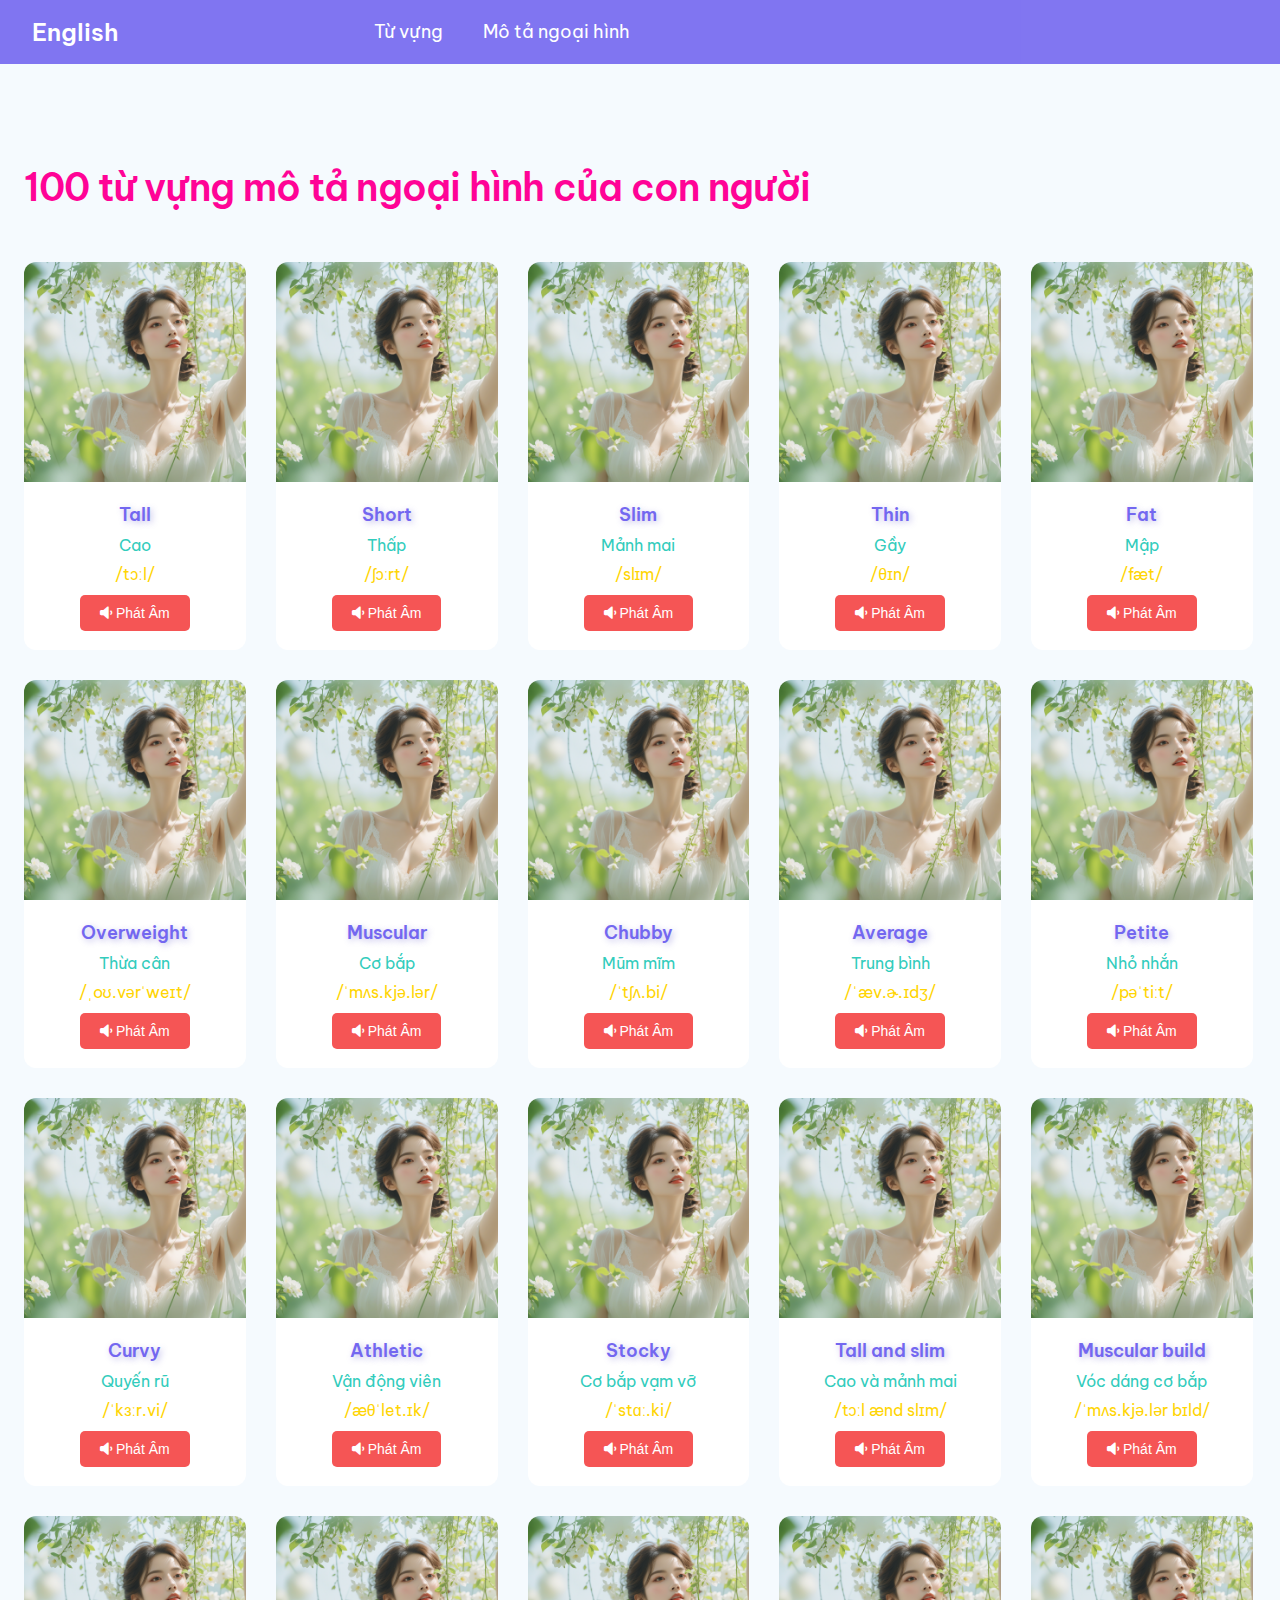
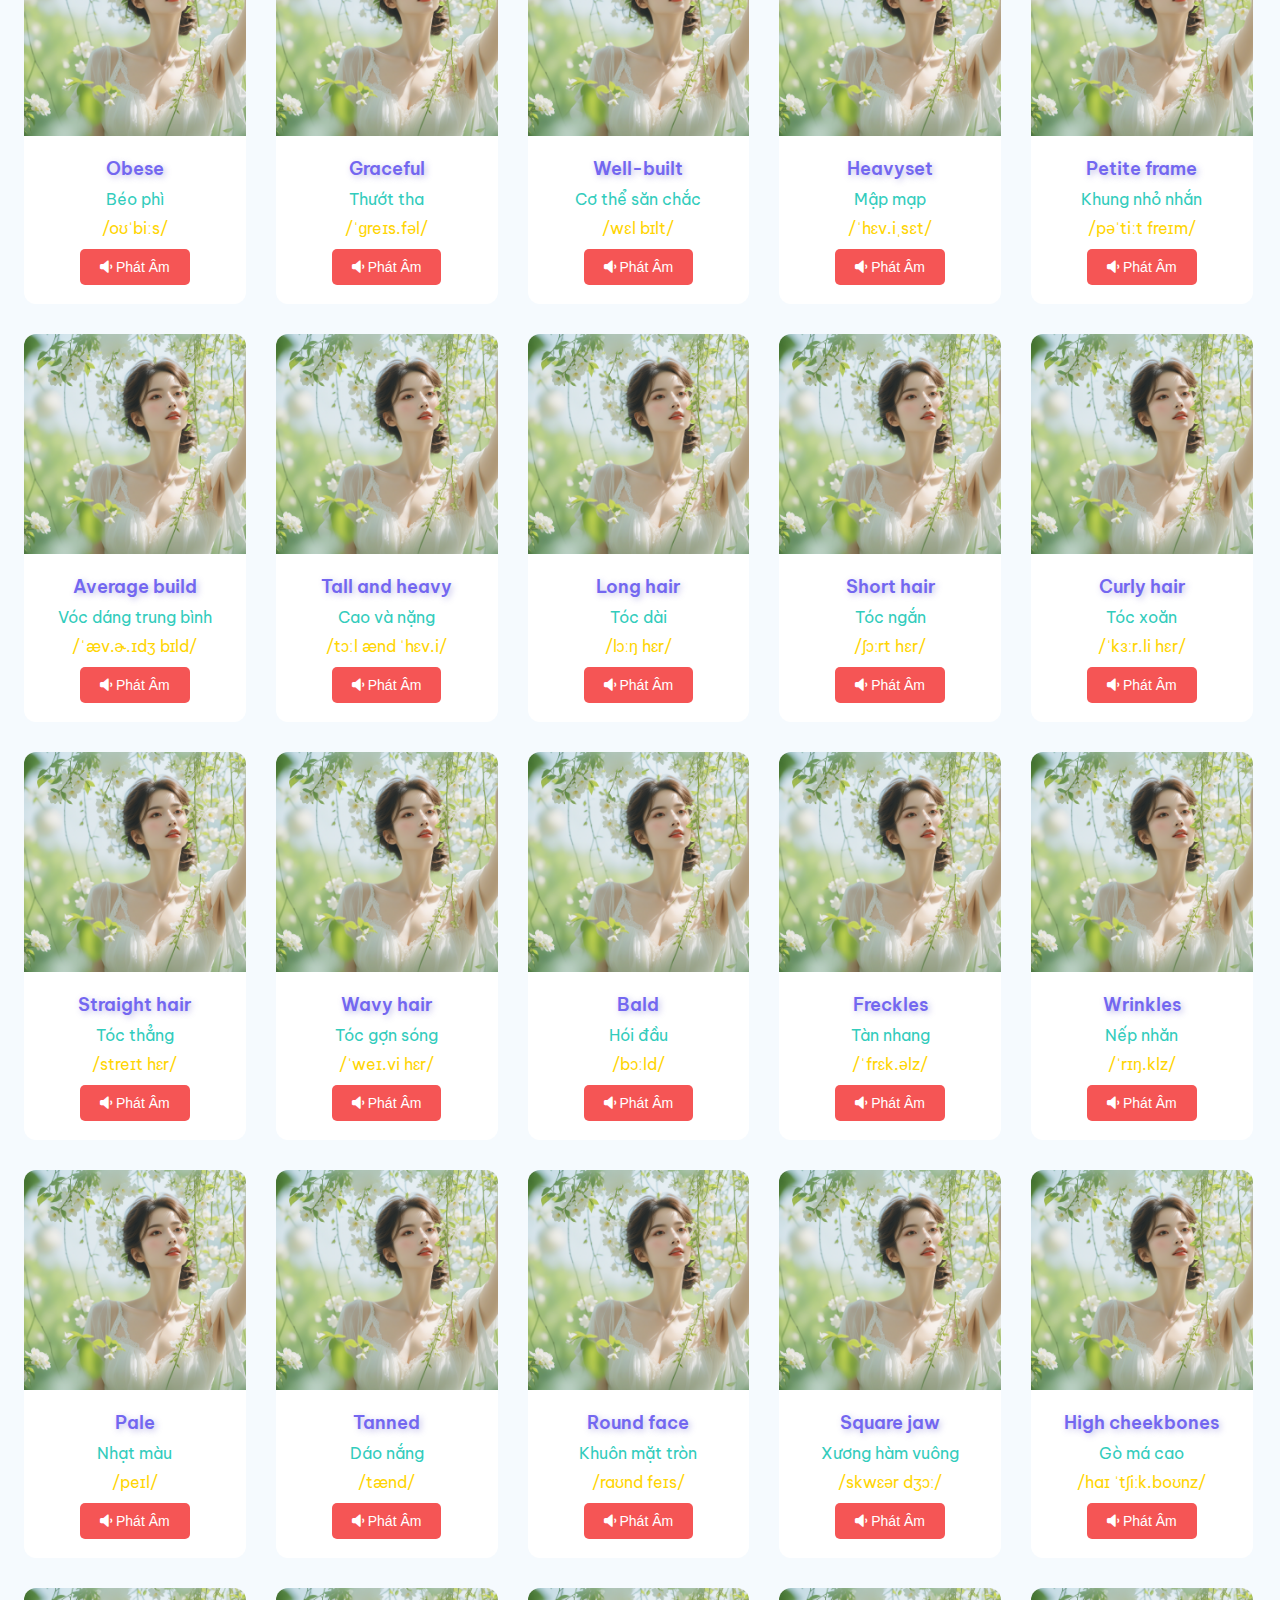
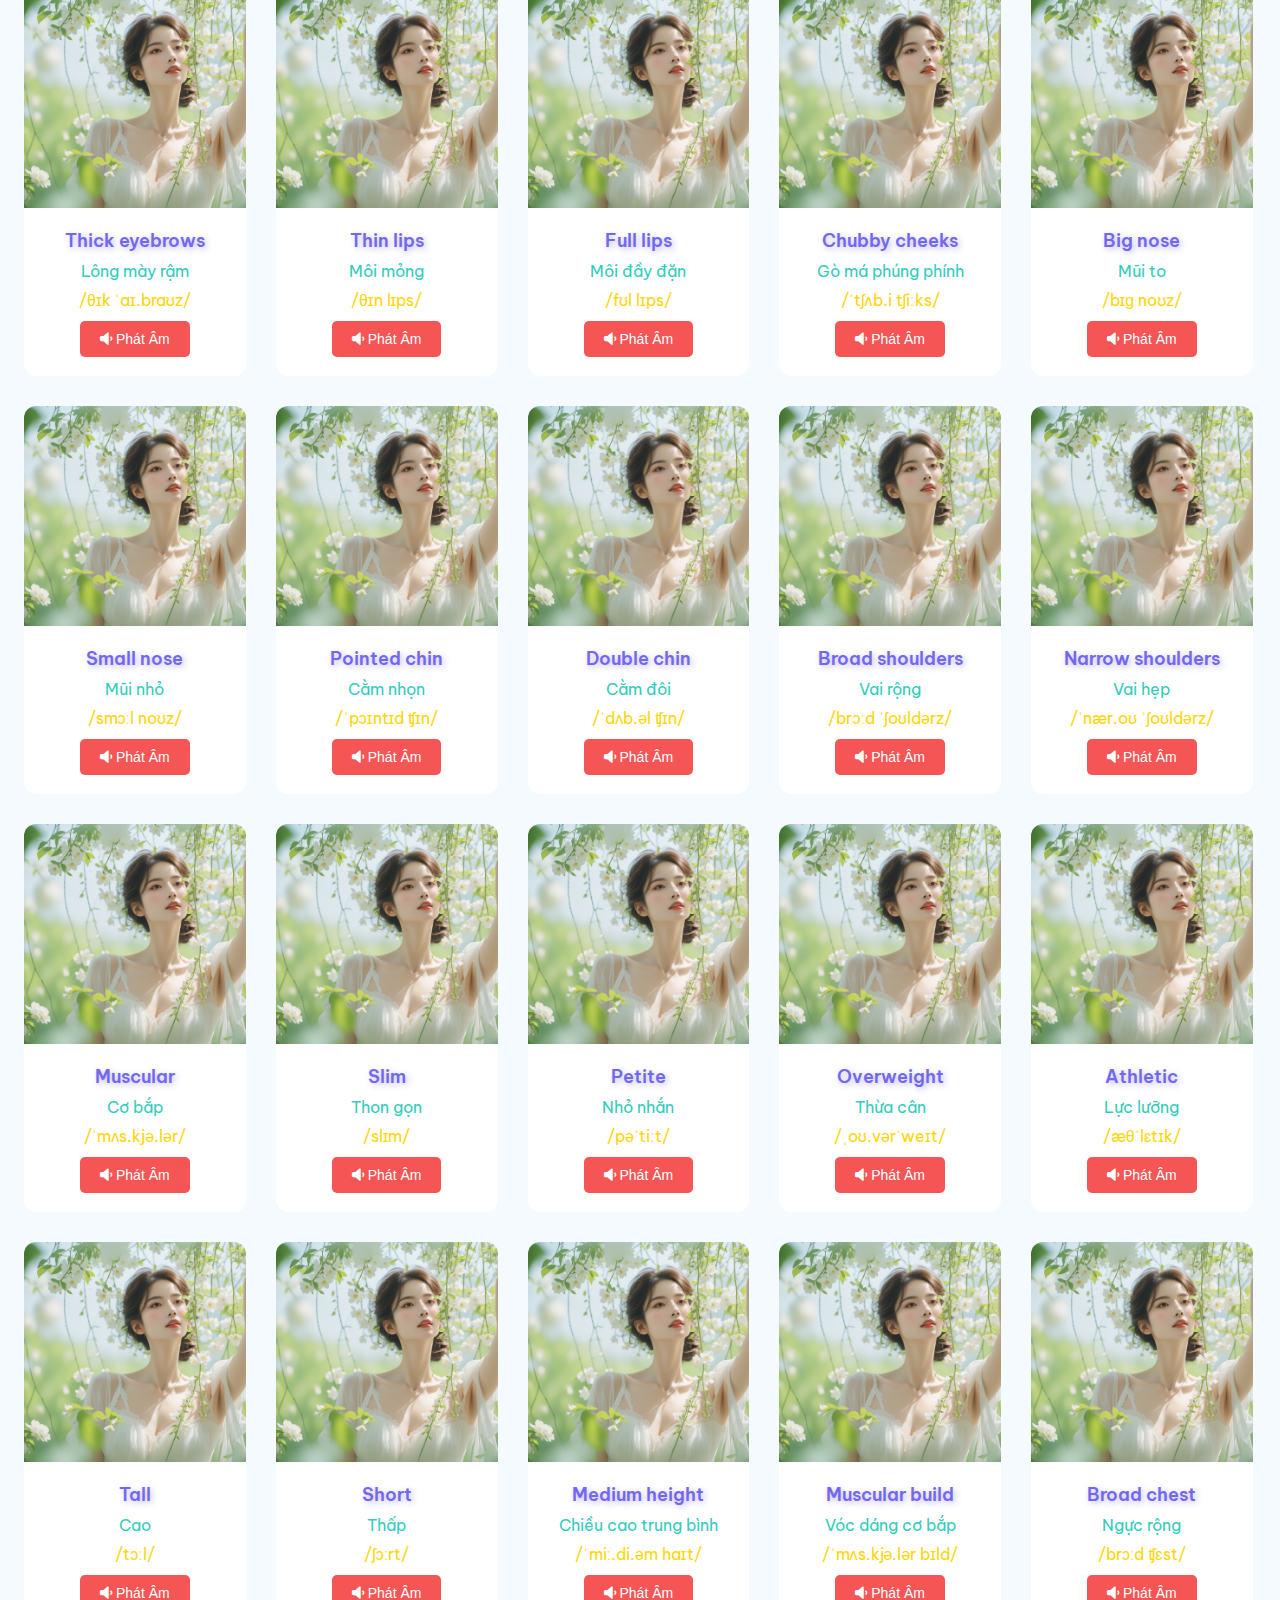
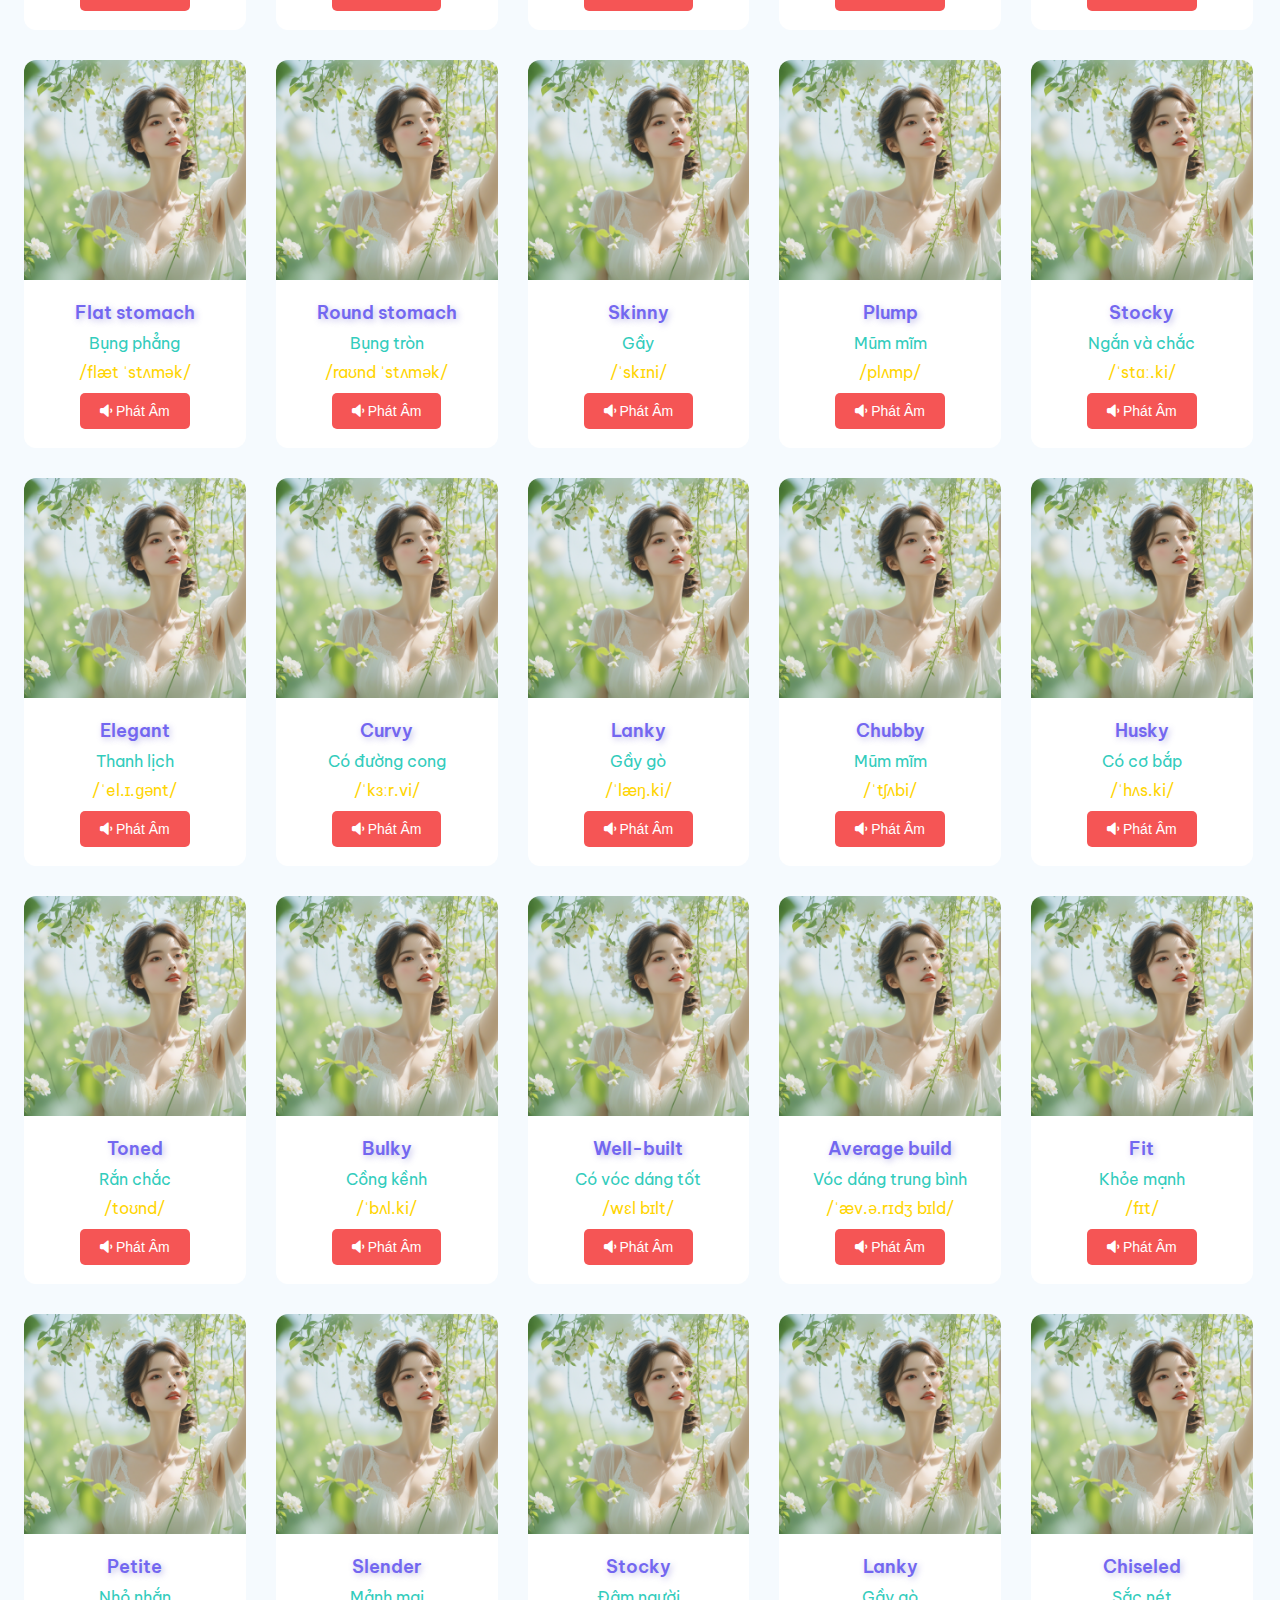
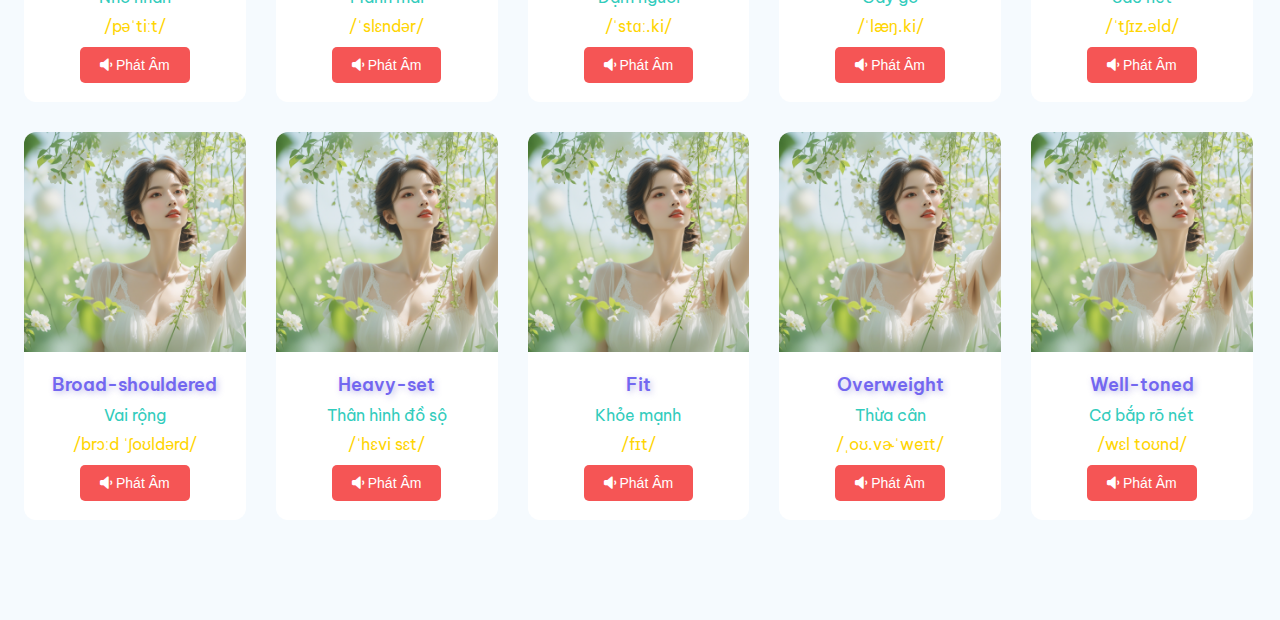
<file: ngoaihinh.html>
<!DOCTYPE html>
<html lang="en">
    <head>
        <meta charset="UTF-8" />
        <meta name="viewport" content="width=device-width, initial-scale=1.0" />
        <title>Speak English</title>
        <!-- Embed Font -->
        <link rel="preconnect" href="https://fonts.googleapis.com" />
        <link rel="preconnect" href="https://fonts.gstatic.com" crossorigin />
        <link
            href="https://fonts.googleapis.com/css2?family=Anton&family=Be+Vietnam+Pro:ital,wght@0,100;0,200;0,300;0,400;0,500;0,600;0,700;0,800;0,900;1,100;1,200;1,300;1,400;1,500;1,600;1,700;1,800;1,900&display=swap"
            rel="stylesheet"
        />
        <!-- Embed Icon -->
        <link
            rel="stylesheet"
            href="https://cdnjs.cloudflare.com/ajax/libs/font-awesome/6.0.0-beta3/css/all.min.css"
        />
        <!-- Embed Css  -->
        <link rel="stylesheet" href="./assets/css/style.css" />
        <link rel="stylesheet" href="./assets/css/responsive.css" />
    </head>
    <body>
        <!-- Menu -->
        <header class="header">
            <div class="content-main">
                <a href="./index.html" class="logo"> English </a>
                <div class="menu-toggle" onclick="toggleMenu()">
                    <span></span>
                    <span></span>
                    <span></span>
                </div>
                <ul class="menu">
                    <li>
                        <a href="./tuvung.html">Từ vựng</a>
                        <!-- <ul class="drop-menu">
                            <li><a href="#!"> </a></li>
                        </ul> -->
                    </li>
                    <li>
                        <a href="./ngoaihinh.html">Mô tả ngoại hình</a>
                    </li>
                </ul>
            </div>
        </header>
        <!-- English -->
        <div class="english">
            <div class="content">
                <h2 class="title">
                    100 từ vựng mô tả ngoại hình của con người
                </h2>
                <div class="list">
                    <!-- Item 1 -->
                    <div class="item">
                        <img
                            src="./assets/img/img-1.png"
                            alt=""
                            class="thumb"
                        />
                        <div class="body">
                            <h3 class="title line-clamp" id="vocab">Tall</h3>
                            <p class="desc">Cao</p>
                            <p class="IPA">/tɔːl/</p>
                            <p>
                                <button
                                    class="button"
                                    onclick="speakWord(this)"
                                >
                                    <i class="fa-solid fa-volume-low"></i> Phát
                                    Âm
                                </button>
                            </p>
                        </div>
                    </div>

                    <!-- Item 2 -->
                    <div class="item">
                        <img
                            src="./assets/img/img-1.png"
                            alt=""
                            class="thumb"
                        />
                        <div class="body">
                            <h3 class="title line-clamp" id="vocab">Short</h3>
                            <p class="desc">Thấp</p>
                            <p class="IPA">/ʃɔːrt/</p>
                            <p>
                                <button
                                    class="button"
                                    onclick="speakWord(this)"
                                >
                                    <i class="fa-solid fa-volume-low"></i> Phát
                                    Âm
                                </button>
                            </p>
                        </div>
                    </div>

                    <!-- Item 3 -->
                    <div class="item">
                        <img
                            src="./assets/img/img-1.png"
                            alt=""
                            class="thumb"
                        />
                        <div class="body">
                            <h3 class="title line-clamp" id="vocab">Slim</h3>
                            <p class="desc">Mảnh mai</p>
                            <p class="IPA">/slɪm/</p>
                            <p>
                                <button
                                    class="button"
                                    onclick="speakWord(this)"
                                >
                                    <i class="fa-solid fa-volume-low"></i> Phát
                                    Âm
                                </button>
                            </p>
                        </div>
                    </div>

                    <!-- Item 4 -->
                    <div class="item">
                        <img
                            src="./assets/img/img-1.png"
                            alt=""
                            class="thumb"
                        />
                        <div class="body">
                            <h3 class="title line-clamp" id="vocab">Thin</h3>
                            <p class="desc">Gầy</p>
                            <p class="IPA">/θɪn/</p>
                            <p>
                                <button
                                    class="button"
                                    onclick="speakWord(this)"
                                >
                                    <i class="fa-solid fa-volume-low"></i> Phát
                                    Âm
                                </button>
                            </p>
                        </div>
                    </div>

                    <!-- Item 5 -->
                    <div class="item">
                        <img
                            src="./assets/img/img-1.png"
                            alt=""
                            class="thumb"
                        />
                        <div class="body">
                            <h3 class="title line-clamp" id="vocab">Fat</h3>
                            <p class="desc">Mập</p>
                            <p class="IPA">/fæt/</p>
                            <p>
                                <button
                                    class="button"
                                    onclick="speakWord(this)"
                                >
                                    <i class="fa-solid fa-volume-low"></i> Phát
                                    Âm
                                </button>
                            </p>
                        </div>
                    </div>

                    <!-- Item 6 -->
                    <div class="item">
                        <img
                            src="./assets/img/img-1.png"
                            alt=""
                            class="thumb"
                        />
                        <div class="body">
                            <h3 class="title line-clamp" id="vocab">
                                Overweight
                            </h3>
                            <p class="desc">Thừa cân</p>
                            <p class="IPA">/ˌoʊ.vərˈweɪt/</p>
                            <p>
                                <button
                                    class="button"
                                    onclick="speakWord(this)"
                                >
                                    <i class="fa-solid fa-volume-low"></i> Phát
                                    Âm
                                </button>
                            </p>
                        </div>
                    </div>

                    <!-- Item 7 -->
                    <div class="item">
                        <img
                            src="./assets/img/img-1.png"
                            alt=""
                            class="thumb"
                        />
                        <div class="body">
                            <h3 class="title line-clamp" id="vocab">
                                Muscular
                            </h3>
                            <p class="desc">Cơ bắp</p>
                            <p class="IPA">/ˈmʌs.kjə.lər/</p>
                            <p>
                                <button
                                    class="button"
                                    onclick="speakWord(this)"
                                >
                                    <i class="fa-solid fa-volume-low"></i> Phát
                                    Âm
                                </button>
                            </p>
                        </div>
                    </div>

                    <!-- Item 8 -->
                    <div class="item">
                        <img
                            src="./assets/img/img-1.png"
                            alt=""
                            class="thumb"
                        />
                        <div class="body">
                            <h3 class="title line-clamp" id="vocab">Chubby</h3>
                            <p class="desc">Mũm mĩm</p>
                            <p class="IPA">/ˈtʃʌ.bi/</p>
                            <p>
                                <button
                                    class="button"
                                    onclick="speakWord(this)"
                                >
                                    <i class="fa-solid fa-volume-low"></i> Phát
                                    Âm
                                </button>
                            </p>
                        </div>
                    </div>

                    <!-- Item 9 -->
                    <div class="item">
                        <img
                            src="./assets/img/img-1.png"
                            alt=""
                            class="thumb"
                        />
                        <div class="body">
                            <h3 class="title line-clamp" id="vocab">Average</h3>
                            <p class="desc">Trung bình</p>
                            <p class="IPA">/ˈæv.ɚ.ɪdʒ/</p>
                            <p>
                                <button
                                    class="button"
                                    onclick="speakWord(this)"
                                >
                                    <i class="fa-solid fa-volume-low"></i> Phát
                                    Âm
                                </button>
                            </p>
                        </div>
                    </div>

                    <!-- Item 10 -->
                    <div class="item">
                        <img
                            src="./assets/img/img-1.png"
                            alt=""
                            class="thumb"
                        />
                        <div class="body">
                            <h3 class="title line-clamp" id="vocab">Petite</h3>
                            <p class="desc">Nhỏ nhắn</p>
                            <p class="IPA">/pəˈtiːt/</p>
                            <p>
                                <button
                                    class="button"
                                    onclick="speakWord(this)"
                                >
                                    <i class="fa-solid fa-volume-low"></i> Phát
                                    Âm
                                </button>
                            </p>
                        </div>
                    </div>

                    <!-- Item 11 -->
                    <div class="item">
                        <img
                            src="./assets/img/img-1.png"
                            alt=""
                            class="thumb"
                        />
                        <div class="body">
                            <h3 class="title line-clamp" id="vocab">Curvy</h3>
                            <p class="desc">Quyến rũ</p>
                            <p class="IPA">/ˈkɜːr.vi/</p>
                            <p>
                                <button
                                    class="button"
                                    onclick="speakWord(this)"
                                >
                                    <i class="fa-solid fa-volume-low"></i> Phát
                                    Âm
                                </button>
                            </p>
                        </div>
                    </div>

                    <!-- Item 12 -->
                    <div class="item">
                        <img
                            src="./assets/img/img-1.png"
                            alt=""
                            class="thumb"
                        />
                        <div class="body">
                            <h3 class="title line-clamp" id="vocab">
                                Athletic
                            </h3>
                            <p class="desc">Vận động viên</p>
                            <p class="IPA">/æθˈlet.ɪk/</p>
                            <p>
                                <button
                                    class="button"
                                    onclick="speakWord(this)"
                                >
                                    <i class="fa-solid fa-volume-low"></i> Phát
                                    Âm
                                </button>
                            </p>
                        </div>
                    </div>

                    <!-- Item 13 -->
                    <div class="item">
                        <img
                            src="./assets/img/img-1.png"
                            alt=""
                            class="thumb"
                        />
                        <div class="body">
                            <h3 class="title line-clamp" id="vocab">Stocky</h3>
                            <p class="desc">Cơ bắp vạm vỡ</p>
                            <p class="IPA">/ˈstɑː.ki/</p>
                            <p>
                                <button
                                    class="button"
                                    onclick="speakWord(this)"
                                >
                                    <i class="fa-solid fa-volume-low"></i> Phát
                                    Âm
                                </button>
                            </p>
                        </div>
                    </div>

                    <!-- Item 14 -->
                    <div class="item">
                        <img
                            src="./assets/img/img-1.png"
                            alt=""
                            class="thumb"
                        />
                        <div class="body">
                            <h3 class="title line-clamp" id="vocab">
                                Tall and slim
                            </h3>
                            <p class="desc">Cao và mảnh mai</p>
                            <p class="IPA">/tɔːl ænd slɪm/</p>
                            <p>
                                <button
                                    class="button"
                                    onclick="speakWord(this)"
                                >
                                    <i class="fa-solid fa-volume-low"></i> Phát
                                    Âm
                                </button>
                            </p>
                        </div>
                    </div>

                    <!-- Item 15 -->
                    <div class="item">
                        <img
                            src="./assets/img/img-1.png"
                            alt=""
                            class="thumb"
                        />
                        <div class="body">
                            <h3 class="title line-clamp" id="vocab">
                                Muscular build
                            </h3>
                            <p class="desc">Vóc dáng cơ bắp</p>
                            <p class="IPA">/ˈmʌs.kjə.lər bɪld/</p>
                            <p>
                                <button
                                    class="button"
                                    onclick="speakWord(this)"
                                >
                                    <i class="fa-solid fa-volume-low"></i> Phát
                                    Âm
                                </button>
                            </p>
                        </div>
                    </div>

                    <!-- Item 16 -->
                    <div class="item">
                        <img
                            src="./assets/img/img-1.png"
                            alt=""
                            class="thumb"
                        />
                        <div class="body">
                            <h3 class="title line-clamp" id="vocab">Obese</h3>
                            <p class="desc">Béo phì</p>
                            <p class="IPA">/oʊˈbiːs/</p>
                            <p>
                                <button
                                    class="button"
                                    onclick="speakWord(this)"
                                >
                                    <i class="fa-solid fa-volume-low"></i> Phát
                                    Âm
                                </button>
                            </p>
                        </div>
                    </div>

                    <!-- Item 17 -->
                    <div class="item">
                        <img
                            src="./assets/img/img-1.png"
                            alt=""
                            class="thumb"
                        />
                        <div class="body">
                            <h3 class="title line-clamp" id="vocab">
                                Graceful
                            </h3>
                            <p class="desc">Thướt tha</p>
                            <p class="IPA">/ˈɡreɪs.fəl/</p>
                            <p>
                                <button
                                    class="button"
                                    onclick="speakWord(this)"
                                >
                                    <i class="fa-solid fa-volume-low"></i> Phát
                                    Âm
                                </button>
                            </p>
                        </div>
                    </div>

                    <!-- Item 18 -->
                    <div class="item">
                        <img
                            src="./assets/img/img-1.png"
                            alt=""
                            class="thumb"
                        />
                        <div class="body">
                            <h3 class="title line-clamp" id="vocab">
                                Well-built
                            </h3>
                            <p class="desc">Cơ thể săn chắc</p>
                            <p class="IPA">/wɛl bɪlt/</p>
                            <p>
                                <button
                                    class="button"
                                    onclick="speakWord(this)"
                                >
                                    <i class="fa-solid fa-volume-low"></i> Phát
                                    Âm
                                </button>
                            </p>
                        </div>
                    </div>

                    <!-- Item 19 -->
                    <div class="item">
                        <img
                            src="./assets/img/img-1.png"
                            alt=""
                            class="thumb"
                        />
                        <div class="body">
                            <h3 class="title line-clamp" id="vocab">
                                Heavyset
                            </h3>
                            <p class="desc">Mập mạp</p>
                            <p class="IPA">/ˈhɛv.iˌsɛt/</p>
                            <p>
                                <button
                                    class="button"
                                    onclick="speakWord(this)"
                                >
                                    <i class="fa-solid fa-volume-low"></i> Phát
                                    Âm
                                </button>
                            </p>
                        </div>
                    </div>

                    <!-- Item 20 -->
                    <div class="item">
                        <img
                            src="./assets/img/img-1.png"
                            alt=""
                            class="thumb"
                        />
                        <div class="body">
                            <h3 class="title line-clamp" id="vocab">
                                Petite frame
                            </h3>
                            <p class="desc">Khung nhỏ nhắn</p>
                            <p class="IPA">/pəˈtiːt freɪm/</p>
                            <p>
                                <button
                                    class="button"
                                    onclick="speakWord(this)"
                                >
                                    <i class="fa-solid fa-volume-low"></i> Phát
                                    Âm
                                </button>
                            </p>
                        </div>
                    </div>

                    <!-- Item 21 -->
                    <div class="item">
                        <img
                            src="./assets/img/img-1.png"
                            alt=""
                            class="thumb"
                        />
                        <div class="body">
                            <h3 class="title line-clamp" id="vocab">
                                Average build
                            </h3>
                            <p class="desc">Vóc dáng trung bình</p>
                            <p class="IPA">/ˈæv.ɚ.ɪdʒ bɪld/</p>
                            <p>
                                <button
                                    class="button"
                                    onclick="speakWord(this)"
                                >
                                    <i class="fa-solid fa-volume-low"></i> Phát
                                    Âm
                                </button>
                            </p>
                        </div>
                    </div>

                    <!-- Item 22 -->
                    <div class="item">
                        <img
                            src="./assets/img/img-1.png"
                            alt=""
                            class="thumb"
                        />
                        <div class="body">
                            <h3 class="title line-clamp" id="vocab">
                                Tall and heavy
                            </h3>
                            <p class="desc">Cao và nặng</p>
                            <p class="IPA">/tɔːl ænd ˈhɛv.i/</p>
                            <p>
                                <button
                                    class="button"
                                    onclick="speakWord(this)"
                                >
                                    <i class="fa-solid fa-volume-low"></i> Phát
                                    Âm
                                </button>
                            </p>
                        </div>
                    </div>

                    <!-- Item 23 -->
                    <div class="item">
                        <img
                            src="./assets/img/img-1.png"
                            alt=""
                            class="thumb"
                        />
                        <div class="body">
                            <h3 class="title line-clamp" id="vocab">
                                Long hair
                            </h3>
                            <p class="desc">Tóc dài</p>
                            <p class="IPA">/lɔːŋ hɛr/</p>
                            <p>
                                <button
                                    class="button"
                                    onclick="speakWord(this)"
                                >
                                    <i class="fa-solid fa-volume-low"></i> Phát
                                    Âm
                                </button>
                            </p>
                        </div>
                    </div>

                    <!-- Item 24 -->
                    <div class="item">
                        <img
                            src="./assets/img/img-1.png"
                            alt=""
                            class="thumb"
                        />
                        <div class="body">
                            <h3 class="title line-clamp" id="vocab">
                                Short hair
                            </h3>
                            <p class="desc">Tóc ngắn</p>
                            <p class="IPA">/ʃɔːrt hɛr/</p>
                            <p>
                                <button
                                    class="button"
                                    onclick="speakWord(this)"
                                >
                                    <i class="fa-solid fa-volume-low"></i> Phát
                                    Âm
                                </button>
                            </p>
                        </div>
                    </div>

                    <!-- Item 25 -->
                    <div class="item">
                        <img
                            src="./assets/img/img-1.png"
                            alt=""
                            class="thumb"
                        />
                        <div class="body">
                            <h3 class="title line-clamp" id="vocab">
                                Curly hair
                            </h3>
                            <p class="desc">Tóc xoăn</p>
                            <p class="IPA">/ˈkɜːr.li hɛr/</p>
                            <p>
                                <button
                                    class="button"
                                    onclick="speakWord(this)"
                                >
                                    <i class="fa-solid fa-volume-low"></i> Phát
                                    Âm
                                </button>
                            </p>
                        </div>
                    </div>

                    <!-- Item 26 -->
                    <div class="item">
                        <img
                            src="./assets/img/img-1.png"
                            alt=""
                            class="thumb"
                        />
                        <div class="body">
                            <h3 class="title line-clamp" id="vocab">
                                Straight hair
                            </h3>
                            <p class="desc">Tóc thẳng</p>
                            <p class="IPA">/streɪt hɛr/</p>
                            <p>
                                <button
                                    class="button"
                                    onclick="speakWord(this)"
                                >
                                    <i class="fa-solid fa-volume-low"></i> Phát
                                    Âm
                                </button>
                            </p>
                        </div>
                    </div>

                    <!-- Item 27 -->
                    <div class="item">
                        <img
                            src="./assets/img/img-1.png"
                            alt=""
                            class="thumb"
                        />
                        <div class="body">
                            <h3 class="title line-clamp" id="vocab">
                                Wavy hair
                            </h3>
                            <p class="desc">Tóc gợn sóng</p>
                            <p class="IPA">/ˈweɪ.vi hɛr/</p>
                            <p>
                                <button
                                    class="button"
                                    onclick="speakWord(this)"
                                >
                                    <i class="fa-solid fa-volume-low"></i> Phát
                                    Âm
                                </button>
                            </p>
                        </div>
                    </div>

                    <!-- Item 28 -->
                    <div class="item">
                        <img
                            src="./assets/img/img-1.png"
                            alt=""
                            class="thumb"
                        />
                        <div class="body">
                            <h3 class="title line-clamp" id="vocab">Bald</h3>
                            <p class="desc">Hói đầu</p>
                            <p class="IPA">/bɔːld/</p>
                            <p>
                                <button
                                    class="button"
                                    onclick="speakWord(this)"
                                >
                                    <i class="fa-solid fa-volume-low"></i> Phát
                                    Âm
                                </button>
                            </p>
                        </div>
                    </div>

                    <!-- Item 29 -->
                    <div class="item">
                        <img
                            src="./assets/img/img-1.png"
                            alt=""
                            class="thumb"
                        />
                        <div class="body">
                            <h3 class="title line-clamp" id="vocab">
                                Freckles
                            </h3>
                            <p class="desc">Tàn nhang</p>
                            <p class="IPA">/ˈfrɛk.əlz/</p>
                            <p>
                                <button
                                    class="button"
                                    onclick="speakWord(this)"
                                >
                                    <i class="fa-solid fa-volume-low"></i> Phát
                                    Âm
                                </button>
                            </p>
                        </div>
                    </div>
                    <!-- Item 30 -->
                    <div class="item">
                        <img
                            src="./assets/img/img-1.png"
                            alt=""
                            class="thumb"
                        />
                        <div class="body">
                            <h3 class="title line-clamp" id="vocab">
                                Wrinkles
                            </h3>
                            <p class="desc">Nếp nhăn</p>
                            <p class="IPA">/ˈrɪŋ.klz/</p>
                            <p>
                                <button
                                    class="button"
                                    onclick="speakWord(this)"
                                >
                                    <i class="fa-solid fa-volume-low"></i> Phát
                                    Âm
                                </button>
                            </p>
                        </div>
                    </div>

                    <!-- Item 31 -->
                    <div class="item">
                        <img
                            src="./assets/img/img-1.png"
                            alt=""
                            class="thumb"
                        />
                        <div class="body">
                            <h3 class="title line-clamp" id="vocab">Pale</h3>
                            <p class="desc">Nhạt màu</p>
                            <p class="IPA">/peɪl/</p>
                            <p>
                                <button
                                    class="button"
                                    onclick="speakWord(this)"
                                >
                                    <i class="fa-solid fa-volume-low"></i> Phát
                                    Âm
                                </button>
                            </p>
                        </div>
                    </div>

                    <!-- Item 32 -->
                    <div class="item">
                        <img
                            src="./assets/img/img-1.png"
                            alt=""
                            class="thumb"
                        />
                        <div class="body">
                            <h3 class="title line-clamp" id="vocab">Tanned</h3>
                            <p class="desc">Dáo nắng</p>
                            <p class="IPA">/tænd/</p>
                            <p>
                                <button
                                    class="button"
                                    onclick="speakWord(this)"
                                >
                                    <i class="fa-solid fa-volume-low"></i> Phát
                                    Âm
                                </button>
                            </p>
                        </div>
                    </div>

                    <!-- Item 33 -->
                    <div class="item">
                        <img
                            src="./assets/img/img-1.png"
                            alt=""
                            class="thumb"
                        />
                        <div class="body">
                            <h3 class="title line-clamp" id="vocab">
                                Round face
                            </h3>
                            <p class="desc">Khuôn mặt tròn</p>
                            <p class="IPA">/raʊnd feɪs/</p>
                            <p>
                                <button
                                    class="button"
                                    onclick="speakWord(this)"
                                >
                                    <i class="fa-solid fa-volume-low"></i> Phát
                                    Âm
                                </button>
                            </p>
                        </div>
                    </div>

                    <!-- Item 34 -->
                    <div class="item">
                        <img
                            src="./assets/img/img-1.png"
                            alt=""
                            class="thumb"
                        />
                        <div class="body">
                            <h3 class="title line-clamp" id="vocab">
                                Square jaw
                            </h3>
                            <p class="desc">Xương hàm vuông</p>
                            <p class="IPA">/skwɛər dʒɔː/</p>
                            <p>
                                <button
                                    class="button"
                                    onclick="speakWord(this)"
                                >
                                    <i class="fa-solid fa-volume-low"></i> Phát
                                    Âm
                                </button>
                            </p>
                        </div>
                    </div>

                    <!-- Item 35 -->
                    <div class="item">
                        <img
                            src="./assets/img/img-1.png"
                            alt=""
                            class="thumb"
                        />
                        <div class="body">
                            <h3 class="title line-clamp" id="vocab">
                                High cheekbones
                            </h3>
                            <p class="desc">Gò má cao</p>
                            <p class="IPA">/haɪ ˈtʃiːk.boʊnz/</p>
                            <p>
                                <button
                                    class="button"
                                    onclick="speakWord(this)"
                                >
                                    <i class="fa-solid fa-volume-low"></i> Phát
                                    Âm
                                </button>
                            </p>
                        </div>
                    </div>

                    <!-- Item 36 -->
                    <div class="item">
                        <img
                            src="./assets/img/img-1.png"
                            alt=""
                            class="thumb"
                        />
                        <div class="body">
                            <h3 class="title line-clamp" id="vocab">
                                Thick eyebrows
                            </h3>
                            <p class="desc">Lông mày rậm</p>
                            <p class="IPA">/θɪk ˈaɪ.braʊz/</p>
                            <p>
                                <button
                                    class="button"
                                    onclick="speakWord(this)"
                                >
                                    <i class="fa-solid fa-volume-low"></i> Phát
                                    Âm
                                </button>
                            </p>
                        </div>
                    </div>

                    <!-- Item 37 -->
                    <div class="item">
                        <img
                            src="./assets/img/img-1.png"
                            alt=""
                            class="thumb"
                        />
                        <div class="body">
                            <h3 class="title line-clamp" id="vocab">
                                Thin lips
                            </h3>
                            <p class="desc">Môi mỏng</p>
                            <p class="IPA">/θɪn lɪps/</p>
                            <p>
                                <button
                                    class="button"
                                    onclick="speakWord(this)"
                                >
                                    <i class="fa-solid fa-volume-low"></i> Phát
                                    Âm
                                </button>
                            </p>
                        </div>
                    </div>

                    <!-- Item 38 -->
                    <div class="item">
                        <img
                            src="./assets/img/img-1.png"
                            alt=""
                            class="thumb"
                        />
                        <div class="body">
                            <h3 class="title line-clamp" id="vocab">
                                Full lips
                            </h3>
                            <p class="desc">Môi đầy đặn</p>
                            <p class="IPA">/fʊl lɪps/</p>
                            <p>
                                <button
                                    class="button"
                                    onclick="speakWord(this)"
                                >
                                    <i class="fa-solid fa-volume-low"></i> Phát
                                    Âm
                                </button>
                            </p>
                        </div>
                    </div>

                    <!-- Item 39 -->
                    <div class="item">
                        <img
                            src="./assets/img/img-1.png"
                            alt=""
                            class="thumb"
                        />
                        <div class="body">
                            <h3 class="title line-clamp" id="vocab">
                                Chubby cheeks
                            </h3>
                            <p class="desc">Gò má phúng phính</p>
                            <p class="IPA">/ˈtʃʌb.i tʃiːks/</p>
                            <p>
                                <button
                                    class="button"
                                    onclick="speakWord(this)"
                                >
                                    <i class="fa-solid fa-volume-low"></i> Phát
                                    Âm
                                </button>
                            </p>
                        </div>
                    </div>

                    <!-- Item 40 -->
                    <div class="item">
                        <img
                            src="./assets/img/img-1.png"
                            alt=""
                            class="thumb"
                        />
                        <div class="body">
                            <h3 class="title line-clamp" id="vocab">
                                Big nose
                            </h3>
                            <p class="desc">Mũi to</p>
                            <p class="IPA">/bɪɡ noʊz/</p>
                            <p>
                                <button
                                    class="button"
                                    onclick="speakWord(this)"
                                >
                                    <i class="fa-solid fa-volume-low"></i> Phát
                                    Âm
                                </button>
                            </p>
                        </div>
                    </div>
                    <!-- Item 41 -->
                    <div class="item">
                        <img
                            src="./assets/img/img-1.png"
                            alt=""
                            class="thumb"
                        />
                        <div class="body">
                            <h3 class="title line-clamp" id="vocab">
                                Small nose
                            </h3>
                            <p class="desc">Mũi nhỏ</p>
                            <p class="IPA">/smɔːl noʊz/</p>
                            <p>
                                <button
                                    class="button"
                                    onclick="speakWord(this)"
                                >
                                    <i class="fa-solid fa-volume-low"></i> Phát
                                    Âm
                                </button>
                            </p>
                        </div>
                    </div>

                    <!-- Item 42 -->
                    <div class="item">
                        <img
                            src="./assets/img/img-1.png"
                            alt=""
                            class="thumb"
                        />
                        <div class="body">
                            <h3 class="title line-clamp" id="vocab">
                                Pointed chin
                            </h3>
                            <p class="desc">Cằm nhọn</p>
                            <p class="IPA">/ˈpɔɪntɪd ʧɪn/</p>
                            <p>
                                <button
                                    class="button"
                                    onclick="speakWord(this)"
                                >
                                    <i class="fa-solid fa-volume-low"></i> Phát
                                    Âm
                                </button>
                            </p>
                        </div>
                    </div>

                    <!-- Item 43 -->
                    <div class="item">
                        <img
                            src="./assets/img/img-1.png"
                            alt=""
                            class="thumb"
                        />
                        <div class="body">
                            <h3 class="title line-clamp" id="vocab">
                                Double chin
                            </h3>
                            <p class="desc">Cằm đôi</p>
                            <p class="IPA">/ˈdʌb.əl ʧɪn/</p>
                            <p>
                                <button
                                    class="button"
                                    onclick="speakWord(this)"
                                >
                                    <i class="fa-solid fa-volume-low"></i> Phát
                                    Âm
                                </button>
                            </p>
                        </div>
                    </div>

                    <!-- Item 44 -->
                    <div class="item">
                        <img
                            src="./assets/img/img-1.png"
                            alt=""
                            class="thumb"
                        />
                        <div class="body">
                            <h3 class="title line-clamp" id="vocab">
                                Broad shoulders
                            </h3>
                            <p class="desc">Vai rộng</p>
                            <p class="IPA">/brɔːd ˈʃoʊldərz/</p>
                            <p>
                                <button
                                    class="button"
                                    onclick="speakWord(this)"
                                >
                                    <i class="fa-solid fa-volume-low"></i> Phát
                                    Âm
                                </button>
                            </p>
                        </div>
                    </div>

                    <!-- Item 45 -->
                    <div class="item">
                        <img
                            src="./assets/img/img-1.png"
                            alt=""
                            class="thumb"
                        />
                        <div class="body">
                            <h3 class="title line-clamp" id="vocab">
                                Narrow shoulders
                            </h3>
                            <p class="desc">Vai hẹp</p>
                            <p class="IPA">/ˈnær.oʊ ˈʃoʊldərz/</p>
                            <p>
                                <button
                                    class="button"
                                    onclick="speakWord(this)"
                                >
                                    <i class="fa-solid fa-volume-low"></i> Phát
                                    Âm
                                </button>
                            </p>
                        </div>
                    </div>

                    <!-- Item 46 -->
                    <div class="item">
                        <img
                            src="./assets/img/img-1.png"
                            alt=""
                            class="thumb"
                        />
                        <div class="body">
                            <h3 class="title line-clamp" id="vocab">
                                Muscular
                            </h3>
                            <p class="desc">Cơ bắp</p>
                            <p class="IPA">/ˈmʌs.kjə.lər/</p>
                            <p>
                                <button
                                    class="button"
                                    onclick="speakWord(this)"
                                >
                                    <i class="fa-solid fa-volume-low"></i> Phát
                                    Âm
                                </button>
                            </p>
                        </div>
                    </div>

                    <!-- Item 47 -->
                    <div class="item">
                        <img
                            src="./assets/img/img-1.png"
                            alt=""
                            class="thumb"
                        />
                        <div class="body">
                            <h3 class="title line-clamp" id="vocab">Slim</h3>
                            <p class="desc">Thon gọn</p>
                            <p class="IPA">/slɪm/</p>
                            <p>
                                <button
                                    class="button"
                                    onclick="speakWord(this)"
                                >
                                    <i class="fa-solid fa-volume-low"></i> Phát
                                    Âm
                                </button>
                            </p>
                        </div>
                    </div>

                    <!-- Item 48 -->
                    <div class="item">
                        <img
                            src="./assets/img/img-1.png"
                            alt=""
                            class="thumb"
                        />
                        <div class="body">
                            <h3 class="title line-clamp" id="vocab">Petite</h3>
                            <p class="desc">Nhỏ nhắn</p>
                            <p class="IPA">/pəˈtiːt/</p>
                            <p>
                                <button
                                    class="button"
                                    onclick="speakWord(this)"
                                >
                                    <i class="fa-solid fa-volume-low"></i> Phát
                                    Âm
                                </button>
                            </p>
                        </div>
                    </div>

                    <!-- Item 49 -->
                    <div class="item">
                        <img
                            src="./assets/img/img-1.png"
                            alt=""
                            class="thumb"
                        />
                        <div class="body">
                            <h3 class="title line-clamp" id="vocab">
                                Overweight
                            </h3>
                            <p class="desc">Thừa cân</p>
                            <p class="IPA">/ˌoʊ.vərˈweɪt/</p>
                            <p>
                                <button
                                    class="button"
                                    onclick="speakWord(this)"
                                >
                                    <i class="fa-solid fa-volume-low"></i> Phát
                                    Âm
                                </button>
                            </p>
                        </div>
                    </div>

                    <!-- Item 50 -->
                    <div class="item">
                        <img
                            src="./assets/img/img-1.png"
                            alt=""
                            class="thumb"
                        />
                        <div class="body">
                            <h3 class="title line-clamp" id="vocab">
                                Athletic
                            </h3>
                            <p class="desc">Lực lưỡng</p>
                            <p class="IPA">/æθˈlɛtɪk/</p>
                            <p>
                                <button
                                    class="button"
                                    onclick="speakWord(this)"
                                >
                                    <i class="fa-solid fa-volume-low"></i> Phát
                                    Âm
                                </button>
                            </p>
                        </div>
                    </div>
                    <!-- Item 51 -->
                    <div class="item">
                        <img
                            src="./assets/img/img-1.png"
                            alt=""
                            class="thumb"
                        />
                        <div class="body">
                            <h3 class="title line-clamp" id="vocab">Tall</h3>
                            <p class="desc">Cao</p>
                            <p class="IPA">/tɔːl/</p>
                            <p>
                                <button
                                    class="button"
                                    onclick="speakWord(this)"
                                >
                                    <i class="fa-solid fa-volume-low"></i> Phát
                                    Âm
                                </button>
                            </p>
                        </div>
                    </div>

                    <!-- Item 52 -->
                    <div class="item">
                        <img
                            src="./assets/img/img-1.png"
                            alt=""
                            class="thumb"
                        />
                        <div class="body">
                            <h3 class="title line-clamp" id="vocab">Short</h3>
                            <p class="desc">Thấp</p>
                            <p class="IPA">/ʃɔːrt/</p>
                            <p>
                                <button
                                    class="button"
                                    onclick="speakWord(this)"
                                >
                                    <i class="fa-solid fa-volume-low"></i> Phát
                                    Âm
                                </button>
                            </p>
                        </div>
                    </div>

                    <!-- Item 53 -->
                    <div class="item">
                        <img
                            src="./assets/img/img-1.png"
                            alt=""
                            class="thumb"
                        />
                        <div class="body">
                            <h3 class="title line-clamp" id="vocab">
                                Medium height
                            </h3>
                            <p class="desc">Chiều cao trung bình</p>
                            <p class="IPA">/ˈmiː.di.əm haɪt/</p>
                            <p>
                                <button
                                    class="button"
                                    onclick="speakWord(this)"
                                >
                                    <i class="fa-solid fa-volume-low"></i> Phát
                                    Âm
                                </button>
                            </p>
                        </div>
                    </div>

                    <!-- Item 54 -->
                    <div class="item">
                        <img
                            src="./assets/img/img-1.png"
                            alt=""
                            class="thumb"
                        />
                        <div class="body">
                            <h3 class="title line-clamp" id="vocab">
                                Muscular build
                            </h3>
                            <p class="desc">Vóc dáng cơ bắp</p>
                            <p class="IPA">/ˈmʌs.kjə.lər bɪld/</p>
                            <p>
                                <button
                                    class="button"
                                    onclick="speakWord(this)"
                                >
                                    <i class="fa-solid fa-volume-low"></i> Phát
                                    Âm
                                </button>
                            </p>
                        </div>
                    </div>

                    <!-- Item 55 -->
                    <div class="item">
                        <img
                            src="./assets/img/img-1.png"
                            alt=""
                            class="thumb"
                        />
                        <div class="body">
                            <h3 class="title line-clamp" id="vocab">
                                Broad chest
                            </h3>
                            <p class="desc">Ngực rộng</p>
                            <p class="IPA">/brɔːd ʧɛst/</p>
                            <p>
                                <button
                                    class="button"
                                    onclick="speakWord(this)"
                                >
                                    <i class="fa-solid fa-volume-low"></i> Phát
                                    Âm
                                </button>
                            </p>
                        </div>
                    </div>

                    <!-- Item 56 -->
                    <div class="item">
                        <img
                            src="./assets/img/img-1.png"
                            alt=""
                            class="thumb"
                        />
                        <div class="body">
                            <h3 class="title line-clamp" id="vocab">
                                Flat stomach
                            </h3>
                            <p class="desc">Bụng phẳng</p>
                            <p class="IPA">/flæt ˈstʌmək/</p>
                            <p>
                                <button
                                    class="button"
                                    onclick="speakWord(this)"
                                >
                                    <i class="fa-solid fa-volume-low"></i> Phát
                                    Âm
                                </button>
                            </p>
                        </div>
                    </div>

                    <!-- Item 57 -->
                    <div class="item">
                        <img
                            src="./assets/img/img-1.png"
                            alt=""
                            class="thumb"
                        />
                        <div class="body">
                            <h3 class="title line-clamp" id="vocab">
                                Round stomach
                            </h3>
                            <p class="desc">Bụng tròn</p>
                            <p class="IPA">/raʊnd ˈstʌmək/</p>
                            <p>
                                <button
                                    class="button"
                                    onclick="speakWord(this)"
                                >
                                    <i class="fa-solid fa-volume-low"></i> Phát
                                    Âm
                                </button>
                            </p>
                        </div>
                    </div>

                    <!-- Item 58 -->
                    <div class="item">
                        <img
                            src="./assets/img/img-1.png"
                            alt=""
                            class="thumb"
                        />
                        <div class="body">
                            <h3 class="title line-clamp" id="vocab">Skinny</h3>
                            <p class="desc">Gầy</p>
                            <p class="IPA">/ˈskɪni/</p>
                            <p>
                                <button
                                    class="button"
                                    onclick="speakWord(this)"
                                >
                                    <i class="fa-solid fa-volume-low"></i> Phát
                                    Âm
                                </button>
                            </p>
                        </div>
                    </div>

                    <!-- Item 59 -->
                    <div class="item">
                        <img
                            src="./assets/img/img-1.png"
                            alt=""
                            class="thumb"
                        />
                        <div class="body">
                            <h3 class="title line-clamp" id="vocab">Plump</h3>
                            <p class="desc">Mũm mĩm</p>
                            <p class="IPA">/plʌmp/</p>
                            <p>
                                <button
                                    class="button"
                                    onclick="speakWord(this)"
                                >
                                    <i class="fa-solid fa-volume-low"></i> Phát
                                    Âm
                                </button>
                            </p>
                        </div>
                    </div>

                    <!-- Item 60 -->
                    <div class="item">
                        <img
                            src="./assets/img/img-1.png"
                            alt=""
                            class="thumb"
                        />
                        <div class="body">
                            <h3 class="title line-clamp" id="vocab">Stocky</h3>
                            <p class="desc">Ngắn và chắc</p>
                            <p class="IPA">/ˈstɑː.ki/</p>
                            <p>
                                <button
                                    class="button"
                                    onclick="speakWord(this)"
                                >
                                    <i class="fa-solid fa-volume-low"></i> Phát
                                    Âm
                                </button>
                            </p>
                        </div>
                    </div>
                    <!-- Item 61 -->
                    <div class="item">
                        <img
                            src="./assets/img/img-1.png"
                            alt=""
                            class="thumb"
                        />
                        <div class="body">
                            <h3 class="title line-clamp" id="vocab">Elegant</h3>
                            <p class="desc">Thanh lịch</p>
                            <p class="IPA">/ˈel.ɪ.ɡənt/</p>
                            <p>
                                <button
                                    class="button"
                                    onclick="speakWord(this)"
                                >
                                    <i class="fa-solid fa-volume-low"></i> Phát
                                    Âm
                                </button>
                            </p>
                        </div>
                    </div>

                    <!-- Item 62 -->
                    <div class="item">
                        <img
                            src="./assets/img/img-1.png"
                            alt=""
                            class="thumb"
                        />
                        <div class="body">
                            <h3 class="title line-clamp" id="vocab">Curvy</h3>
                            <p class="desc">Có đường cong</p>
                            <p class="IPA">/ˈkɜːr.vi/</p>
                            <p>
                                <button
                                    class="button"
                                    onclick="speakWord(this)"
                                >
                                    <i class="fa-solid fa-volume-low"></i> Phát
                                    Âm
                                </button>
                            </p>
                        </div>
                    </div>

                    <!-- Item 63 -->
                    <div class="item">
                        <img
                            src="./assets/img/img-1.png"
                            alt=""
                            class="thumb"
                        />
                        <div class="body">
                            <h3 class="title line-clamp" id="vocab">Lanky</h3>
                            <p class="desc">Gầy gò</p>
                            <p class="IPA">/ˈlæŋ.ki/</p>
                            <p>
                                <button
                                    class="button"
                                    onclick="speakWord(this)"
                                >
                                    <i class="fa-solid fa-volume-low"></i> Phát
                                    Âm
                                </button>
                            </p>
                        </div>
                    </div>

                    <!-- Item 64 -->
                    <div class="item">
                        <img
                            src="./assets/img/img-1.png"
                            alt=""
                            class="thumb"
                        />
                        <div class="body">
                            <h3 class="title line-clamp" id="vocab">Chubby</h3>
                            <p class="desc">Mũm mĩm</p>
                            <p class="IPA">/ˈtʃʌbi/</p>
                            <p>
                                <button
                                    class="button"
                                    onclick="speakWord(this)"
                                >
                                    <i class="fa-solid fa-volume-low"></i> Phát
                                    Âm
                                </button>
                            </p>
                        </div>
                    </div>

                    <!-- Item 65 -->
                    <div class="item">
                        <img
                            src="./assets/img/img-1.png"
                            alt=""
                            class="thumb"
                        />
                        <div class="body">
                            <h3 class="title line-clamp" id="vocab">Husky</h3>
                            <p class="desc">Có cơ bắp</p>
                            <p class="IPA">/ˈhʌs.ki/</p>
                            <p>
                                <button
                                    class="button"
                                    onclick="speakWord(this)"
                                >
                                    <i class="fa-solid fa-volume-low"></i> Phát
                                    Âm
                                </button>
                            </p>
                        </div>
                    </div>

                    <!-- Item 66 -->
                    <div class="item">
                        <img
                            src="./assets/img/img-1.png"
                            alt=""
                            class="thumb"
                        />
                        <div class="body">
                            <h3 class="title line-clamp" id="vocab">Toned</h3>
                            <p class="desc">Rắn chắc</p>
                            <p class="IPA">/toʊnd/</p>
                            <p>
                                <button
                                    class="button"
                                    onclick="speakWord(this)"
                                >
                                    <i class="fa-solid fa-volume-low"></i> Phát
                                    Âm
                                </button>
                            </p>
                        </div>
                    </div>

                    <!-- Item 67 -->
                    <div class="item">
                        <img
                            src="./assets/img/img-1.png"
                            alt=""
                            class="thumb"
                        />
                        <div class="body">
                            <h3 class="title line-clamp" id="vocab">Bulky</h3>
                            <p class="desc">Cồng kềnh</p>
                            <p class="IPA">/ˈbʌl.ki/</p>
                            <p>
                                <button
                                    class="button"
                                    onclick="speakWord(this)"
                                >
                                    <i class="fa-solid fa-volume-low"></i> Phát
                                    Âm
                                </button>
                            </p>
                        </div>
                    </div>

                    <!-- Item 68 -->
                    <div class="item">
                        <img
                            src="./assets/img/img-1.png"
                            alt=""
                            class="thumb"
                        />
                        <div class="body">
                            <h3 class="title line-clamp" id="vocab">
                                Well-built
                            </h3>
                            <p class="desc">Có vóc dáng tốt</p>
                            <p class="IPA">/wɛl bɪlt/</p>
                            <p>
                                <button
                                    class="button"
                                    onclick="speakWord(this)"
                                >
                                    <i class="fa-solid fa-volume-low"></i> Phát
                                    Âm
                                </button>
                            </p>
                        </div>
                    </div>

                    <!-- Item 69 -->
                    <div class="item">
                        <img
                            src="./assets/img/img-1.png"
                            alt=""
                            class="thumb"
                        />
                        <div class="body">
                            <h3 class="title line-clamp" id="vocab">
                                Average build
                            </h3>
                            <p class="desc">Vóc dáng trung bình</p>
                            <p class="IPA">/ˈæv.ə.rɪdʒ bɪld/</p>
                            <p>
                                <button
                                    class="button"
                                    onclick="speakWord(this)"
                                >
                                    <i class="fa-solid fa-volume-low"></i> Phát
                                    Âm
                                </button>
                            </p>
                        </div>
                    </div>

                    <!-- Item 70 -->
                    <div class="item">
                        <img
                            src="./assets/img/img-1.png"
                            alt=""
                            class="thumb"
                        />
                        <div class="body">
                            <h3 class="title line-clamp" id="vocab">Fit</h3>
                            <p class="desc">Khỏe mạnh</p>
                            <p class="IPA">/fɪt/</p>
                            <p>
                                <button
                                    class="button"
                                    onclick="speakWord(this)"
                                >
                                    <i class="fa-solid fa-volume-low"></i> Phát
                                    Âm
                                </button>
                            </p>
                        </div>
                    </div>
                    <!-- Item 71 -->
                    <div class="item">
                        <img
                            src="./assets/img/img-1.png"
                            alt=""
                            class="thumb"
                        />
                        <div class="body">
                            <h3 class="title line-clamp" id="vocab">Petite</h3>
                            <p class="desc">Nhỏ nhắn</p>
                            <p class="IPA">/pəˈtiːt/</p>
                            <p>
                                <button
                                    class="button"
                                    onclick="speakWord(this)"
                                >
                                    <i class="fa-solid fa-volume-low"></i> Phát
                                    Âm
                                </button>
                            </p>
                        </div>
                    </div>

                    <!-- Item 72 -->
                    <div class="item">
                        <img
                            src="./assets/img/img-1.png"
                            alt=""
                            class="thumb"
                        />
                        <div class="body">
                            <h3 class="title line-clamp" id="vocab">Slender</h3>
                            <p class="desc">Mảnh mai</p>
                            <p class="IPA">/ˈslɛndər/</p>
                            <p>
                                <button
                                    class="button"
                                    onclick="speakWord(this)"
                                >
                                    <i class="fa-solid fa-volume-low"></i> Phát
                                    Âm
                                </button>
                            </p>
                        </div>
                    </div>

                    <!-- Item 73 -->
                    <div class="item">
                        <img
                            src="./assets/img/img-1.png"
                            alt=""
                            class="thumb"
                        />
                        <div class="body">
                            <h3 class="title line-clamp" id="vocab">Stocky</h3>
                            <p class="desc">Đậm người</p>
                            <p class="IPA">/ˈstɑː.ki/</p>
                            <p>
                                <button
                                    class="button"
                                    onclick="speakWord(this)"
                                >
                                    <i class="fa-solid fa-volume-low"></i> Phát
                                    Âm
                                </button>
                            </p>
                        </div>
                    </div>

                    <!-- Item 74 -->
                    <div class="item">
                        <img
                            src="./assets/img/img-1.png"
                            alt=""
                            class="thumb"
                        />
                        <div class="body">
                            <h3 class="title line-clamp" id="vocab">Lanky</h3>
                            <p class="desc">Gầy gò</p>
                            <p class="IPA">/ˈlæŋ.ki/</p>
                            <p>
                                <button
                                    class="button"
                                    onclick="speakWord(this)"
                                >
                                    <i class="fa-solid fa-volume-low"></i> Phát
                                    Âm
                                </button>
                            </p>
                        </div>
                    </div>

                    <!-- Item 75 -->
                    <div class="item">
                        <img
                            src="./assets/img/img-1.png"
                            alt=""
                            class="thumb"
                        />
                        <div class="body">
                            <h3 class="title line-clamp" id="vocab">
                                Chiseled
                            </h3>
                            <p class="desc">Sắc nét</p>
                            <p class="IPA">/ˈtʃɪz.əld/</p>
                            <p>
                                <button
                                    class="button"
                                    onclick="speakWord(this)"
                                >
                                    <i class="fa-solid fa-volume-low"></i> Phát
                                    Âm
                                </button>
                            </p>
                        </div>
                    </div>

                    <!-- Item 76 -->
                    <div class="item">
                        <img
                            src="./assets/img/img-1.png"
                            alt=""
                            class="thumb"
                        />
                        <div class="body">
                            <h3 class="title line-clamp" id="vocab">
                                Broad-shouldered
                            </h3>
                            <p class="desc">Vai rộng</p>
                            <p class="IPA">/brɔːd ˈʃoʊldərd/</p>
                            <p>
                                <button
                                    class="button"
                                    onclick="speakWord(this)"
                                >
                                    <i class="fa-solid fa-volume-low"></i> Phát
                                    Âm
                                </button>
                            </p>
                        </div>
                    </div>

                    <!-- Item 77 -->
                    <div class="item">
                        <img
                            src="./assets/img/img-1.png"
                            alt=""
                            class="thumb"
                        />
                        <div class="body">
                            <h3 class="title line-clamp" id="vocab">
                                Heavy-set
                            </h3>
                            <p class="desc">Thân hình đồ sộ</p>
                            <p class="IPA">/ˈhɛvi sɛt/</p>
                            <p>
                                <button
                                    class="button"
                                    onclick="speakWord(this)"
                                >
                                    <i class="fa-solid fa-volume-low"></i> Phát
                                    Âm
                                </button>
                            </p>
                        </div>
                    </div>

                    <!-- Item 78 -->
                    <div class="item">
                        <img
                            src="./assets/img/img-1.png"
                            alt=""
                            class="thumb"
                        />
                        <div class="body">
                            <h3 class="title line-clamp" id="vocab">Fit</h3>
                            <p class="desc">Khỏe mạnh</p>
                            <p class="IPA">/fɪt/</p>
                            <p>
                                <button
                                    class="button"
                                    onclick="speakWord(this)"
                                >
                                    <i class="fa-solid fa-volume-low"></i> Phát
                                    Âm
                                </button>
                            </p>
                        </div>
                    </div>

                    <!-- Item 79 -->
                    <div class="item">
                        <img
                            src="./assets/img/img-1.png"
                            alt=""
                            class="thumb"
                        />
                        <div class="body">
                            <h3 class="title line-clamp" id="vocab">
                                Overweight
                            </h3>
                            <p class="desc">Thừa cân</p>
                            <p class="IPA">/ˌoʊ.vɚˈweɪt/</p>
                            <p>
                                <button
                                    class="button"
                                    onclick="speakWord(this)"
                                >
                                    <i class="fa-solid fa-volume-low"></i> Phát
                                    Âm
                                </button>
                            </p>
                        </div>
                    </div>

                    <!-- Item 80 -->
                    <div class="item">
                        <img
                            src="./assets/img/img-1.png"
                            alt=""
                            class="thumb"
                        />
                        <div class="body">
                            <h3 class="title line-clamp" id="vocab">
                                Well-toned
                            </h3>
                            <p class="desc">Cơ bắp rõ nét</p>
                            <p class="IPA">/wɛl toʊnd/</p>
                            <p>
                                <button
                                    class="button"
                                    onclick="speakWord(this)"
                                >
                                    <i class="fa-solid fa-volume-low"></i> Phát
                                    Âm
                                </button>
                            </p>
                        </div>
                    </div>
                </div>
            </div>
        </div>

        <!-- Thêm nhiều div.item như vậy -->

        <script src="./assets/js/app.js"></script>
    </body>
</html>
</file>
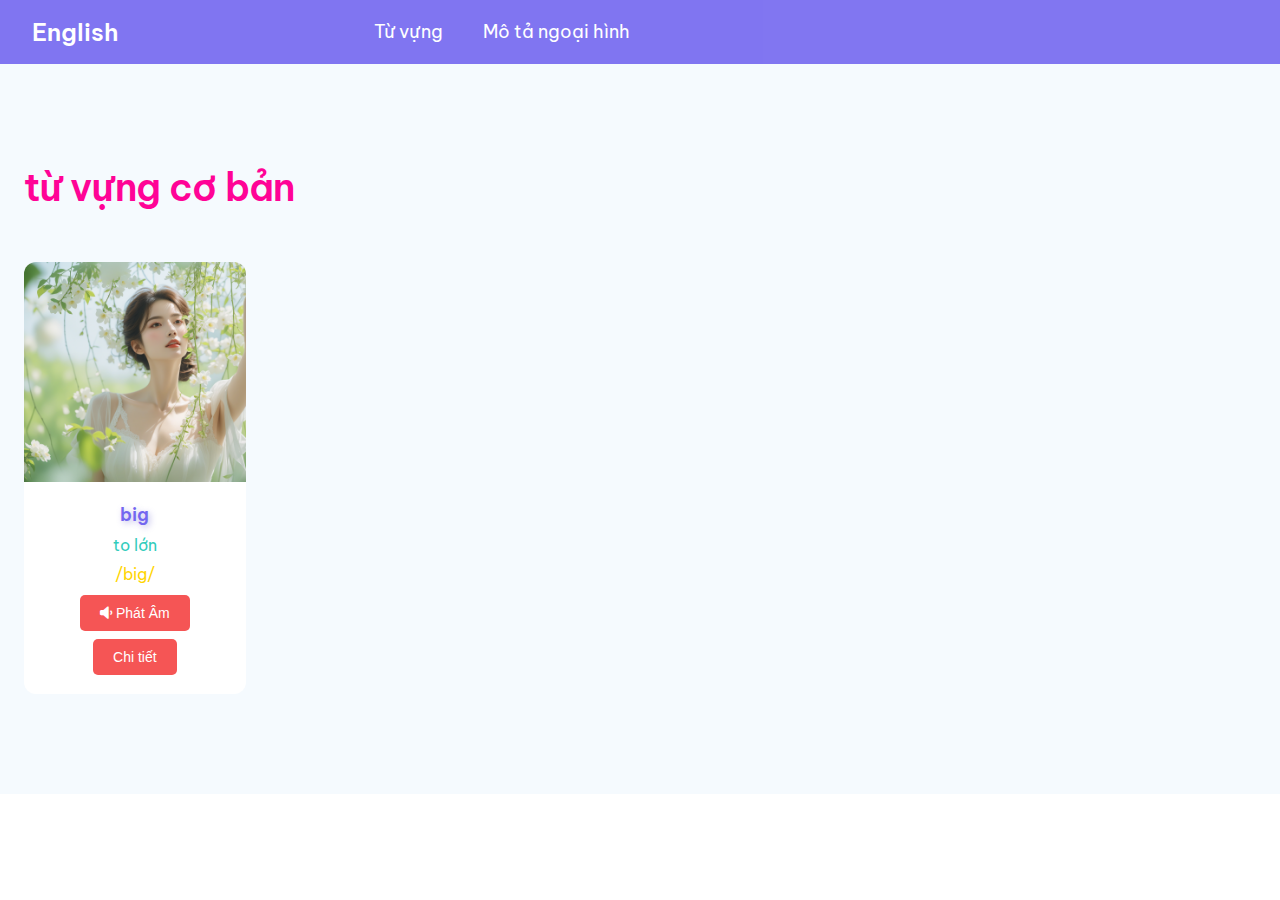
<file: tuvung.html>
<!DOCTYPE html>
<html lang="en">
    <head>
        <meta charset="UTF-8" />
        <meta name="viewport" content="width=device-width, initial-scale=1.0" />
        <title>Speak English</title>
        <!-- Embed Font -->
        <link rel="preconnect" href="https://fonts.googleapis.com" />
        <link rel="preconnect" href="https://fonts.gstatic.com" crossorigin />
        <link
            href="https://fonts.googleapis.com/css2?family=Anton&family=Be+Vietnam+Pro:ital,wght@0,100;0,200;0,300;0,400;0,500;0,600;0,700;0,800;0,900;1,100;1,200;1,300;1,400;1,500;1,600;1,700;1,800;1,900&display=swap"
            rel="stylesheet"
        />
        <!-- Embed Icon -->
        <link
            rel="stylesheet"
            href="https://cdnjs.cloudflare.com/ajax/libs/font-awesome/6.0.0-beta3/css/all.min.css"
        />
        <!-- Embed Css  -->
        <link rel="stylesheet" href="./assets/css/style.css" />
        <link rel="stylesheet" href="./assets/css/responsive.css" />
    </head>
    <body>
        <!-- Menu -->
        <header class="header">
            <div class="content-main">
                <a href="./index.html" class="logo"> English </a>
                <div class="menu-toggle" onclick="toggleMenu()">
                    <span></span>
                    <span></span>
                    <span></span>
                </div>
                <ul class="menu">
                    <li>
                        <a href="./tuvung.html">Từ vựng</a>
                        <!-- <ul class="drop-menu">
                            <li><a href="#!"> </a></li>
                        </ul> -->
                    </li>
                    <li>
                        <a href="./ngoaihinh.html">Mô tả ngoại hình</a>
                    </li>
                </ul>
            </div>
        </header>
        <!-- English -->
        <div class="english">
            <div class="content">
                <h2 class="title">từ vựng cơ bản</h2>
                <div class="list">
                    <!-- Item  -->
                    <div class="item">
                        <img
                            src="./assets/img/img-1.png"
                            alt=""
                            class="thumb"
                        />
                        <div class="body">
                            <h3 class="title line-clamp" id="vocab">big</h3>
                            <p class="desc">to lớn</p>
                            <p class="IPA">/big/</p>
                            <p>
                                <button
                                    class="button"
                                    onclick="speakWord(this)"
                                >
                                    <i class="fa-solid fa-volume-low"></i> Phát
                                    Âm
                                </button>
                                <button
                                    class="button btn-popup"
                                    onclick="openPopup('popup4')"
                                >
                                    Chi tiết
                                </button>
                            </p>
                        </div>
                        <!-- Popup for Item  -->
                        <div id="popup4" class="popup" style="display: none">
                            <div class="popup-content">
                                <span
                                    class="popup-close"
                                    onclick="closePopup('popup4')"
                                    >X</span
                                >
                                <div class="info">
                                    <h2>Ví dụ chi tiết từ vựng</h2>
                                    <p>
                                        <span class="vocab highlight"
                                            >She is very big</span
                                        >
                                        <button
                                            class="btn-speak"
                                            onclick="speakPopup(this)"
                                        >
                                            <i
                                                class="fa-solid fa-volume-low"
                                            ></i>
                                        </button>
                                        <span>CÔ ấy béo </span>
                                    </p>
                                </div>
                            </div>
                        </div>
                    </div>
                </div>
            </div>
        </div>

        <script src="./assets/js/app.js"></script>
        <script src="./assets/js/popup.js"></script>
    </body>
</html>
</file>
<file: assets/css/style.css>
* {
    margin: 0;
    padding: 0;
    box-sizing: border-box;
}

:root {
    --color-1: #0396ff;
    --color-2: #7367f0;
    --color-3: #32ccbc;
    --color-4: #f55555;
    --color-5: #ffd503;
    --color-6: #ff0396;
    --font-1: "Anton", sans-serif;
    --font-3: "Be Vietnam Pro", sans-serif;
    --font-system: system-ui, "Segoe UI", Roboto, Helvetica, Arial, sans-serif,
        "Apple Color Emoji", "Segoe UI Emoji", "Segoe UI Symbol";
}

body {
    font-family: "Be Vietnam Pro", sans-serif;
    font-size: 16px;
}

.english {
    background: #f5fafe;
}

.content {
    padding: 100px 0;
    width: 100%;
    max-width: calc(100% - 48px);
    margin-left: auto;
    margin-right: auto;
}

.list {
    display: flex;
    gap: 30px;
    flex-wrap: wrap;
    justify-content: flex-start;
    align-content: flex-start;
}

.item {
    width: 18%;
    background: #fff;
    border-radius: 12px;
}

.item .thumb {
    width: 100%;
    height: 220px;
    object-fit: cover;
    border-top-left-radius: 12px;
    border-top-right-radius: 12px;
    
}

.item .body {
    padding: 15px;
    text-align: center;
   
}

.item .title {
    font-family: "Be Vietnam Pro", sans-serif;
    font-weight: 600;
    font-size: 18px;
    line-height: 1.5;
    color: var(--color-2);
    margin-bottom: 5px;

    text-shadow: 2px 2px 6px rgba(95, 86, 201, 0.4);
}

.item .desc,
.item .IPA {
    font-family: "Be Vietnam Pro", sans-serif;
    font-weight: 400;
    font-size: 16px;
    line-height: 1.5;
    color: var(--color-3);
    margin-bottom: 5px;
}

.item .IPA {
    color: var(--color-5);
}

.button {
    background-color: var(--color-4);
    color: white;
    border: none;
    padding: 10px 20px;
    text-align: center;
    text-decoration: none;
    display: inline-block;
    font-size: 14px;
    margin: 4px 2px;
    cursor: pointer;
    border-radius: 5px;
}

.english h2.title {
    /* font-family: var(--font-1); */
    font-weight: 600;
    font-size: 38px;
    line-height: 1.26;
    letter-spacing: -0.02em;
    color: var(--color-6);
    margin-bottom: 50px;
}

ul li {
    list-style: none;
}

/* menu */
/* Header dùng chung cho tất cả trang page */
.header {
    top: 0;
    position: sticky;
    height: 64px;
    background: var(--color-2);
    opacity: 0.9;
    padding: 10px 0;
    z-index: 50;
}

.header .content-main {
    display: flex;
    align-items: center;
}

.content-main {
    width: 100%;
    max-width: calc(100% - 64px);
    margin-left: auto;
    margin-right: auto;
}

.header .logo img {
    height: 30px;
    object-fit: cover;
    margin-left: 4px;
}

.header .logo {
    min-width: 222px;
    display: flex;
    align-items: center;
    text-decoration: none;
}

.header .logo span {
    color: white;
    font-size: 2.2rem;
    font-family: var(--font-2);
}

.header .menu {
    display: flex;
    margin-left: 100px;
    position: relative;
    align-items: center;
}

.header .menu-toggle {
    display: none; /* Hidden by default */
    flex-direction: column;
    cursor: pointer;
}

.header .menu-toggle span {
    background: #fff;
    height: 3px;
    width: 25px;
    margin: 3px;
}

.header .menu a {
    display: inline-block;
    text-decoration: none;
    color: #fff;
    font-size: 18px;
    padding: 4px 20px;
}

.header .drop-menu {
    background: #000000f3;
    z-index: 60;
}

.header .drop-menu {
    position: absolute;
    top: 100%;
    display: none;
    width: 180px;
}

.header .menu li {
    padding: 6px 0;
    position: relative;
}

.header .menu > li:hover {
    background: var(--color-1);
    border-radius: 4px;
}

.header .menu li:hover .drop-menu {
    display: block;
}

.header .drop-menu li {
    padding: 6px 0;
    border-bottom: 1px dashed #ccc;
}

.header .drop-menu li:hover {
    background: var(--color-4);
    border-radius: 0;
}

.header .logo {
    list-style: none;
    font-size: 24px;
    font-weight: 600;
    color: #fff;
    text-decoration: none;
}

.header .menu-toggle {
    display: none; /* Hidden by default */
    flex-direction: column;
    cursor: pointer;
    z-index: 100; /* Ensure it appears above other elements */
}

.header .menu-toggle span {
    background: #fff;
    height: 3px;
    width: 25px;
    margin: 3px;
    transition: all 0.3s ease; /* Smooth transition */
}

.header .menu-toggle.active span:nth-child(1) {
    transform: rotate(45deg); /* Rotate first line */
    margin-top: 0; /* Adjust margin */
}

.header .menu-toggle.active span:nth-child(2) {
    opacity: 0; /* Hide the middle line */
}

.header .menu-toggle.active span:nth-child(3) {
    transform: rotate(-45deg); /* Rotate last line */
    margin-bottom: 0; /* Adjust margin */
}

/* Responsive Styles */
@media (max-width: 768px) {
    .header .menu {
        display: none; /* Hide menu by default */
        flex-direction: column;
        position: absolute;
        top: 64px; /* Below the header */
        left: 0;
        right: 0;
        background: var(--color-7); /* Match header background */
    }

    .header .menu-toggle {
        display: flex; /* Show hamburger icon */
    }

    .header .menu.show {
        display: flex; /* Show menu when toggled */
        margin-right: 10px;
    }

    .header .menu a {
        padding: 10px 20px; /* Increase padding for mobile */
    }

    .header .drop-menu {
        position: static; /* Drop menu follows parent */

        width: 94%;
        margin: auto;
    }
    .header .menu li {
        border: 1px dotted #cccccc50;
        width: 100%;
    }

    .header .menu a {
        width: 100%;
    }
    .header .drop-menu li {
        padding: 6px 10px;
    }
    .header .menu li:hover {
        background: var(--color-1);
    }

    .header .drop-menu li:hover {
        background: var(--color-4);
    }
}
</file>
<file: assets/css/responsive.css>
/* Responsive Styles */
@media (max-width: 992px) {
}

@media (max-width: 768px) {
    
}
</file>
